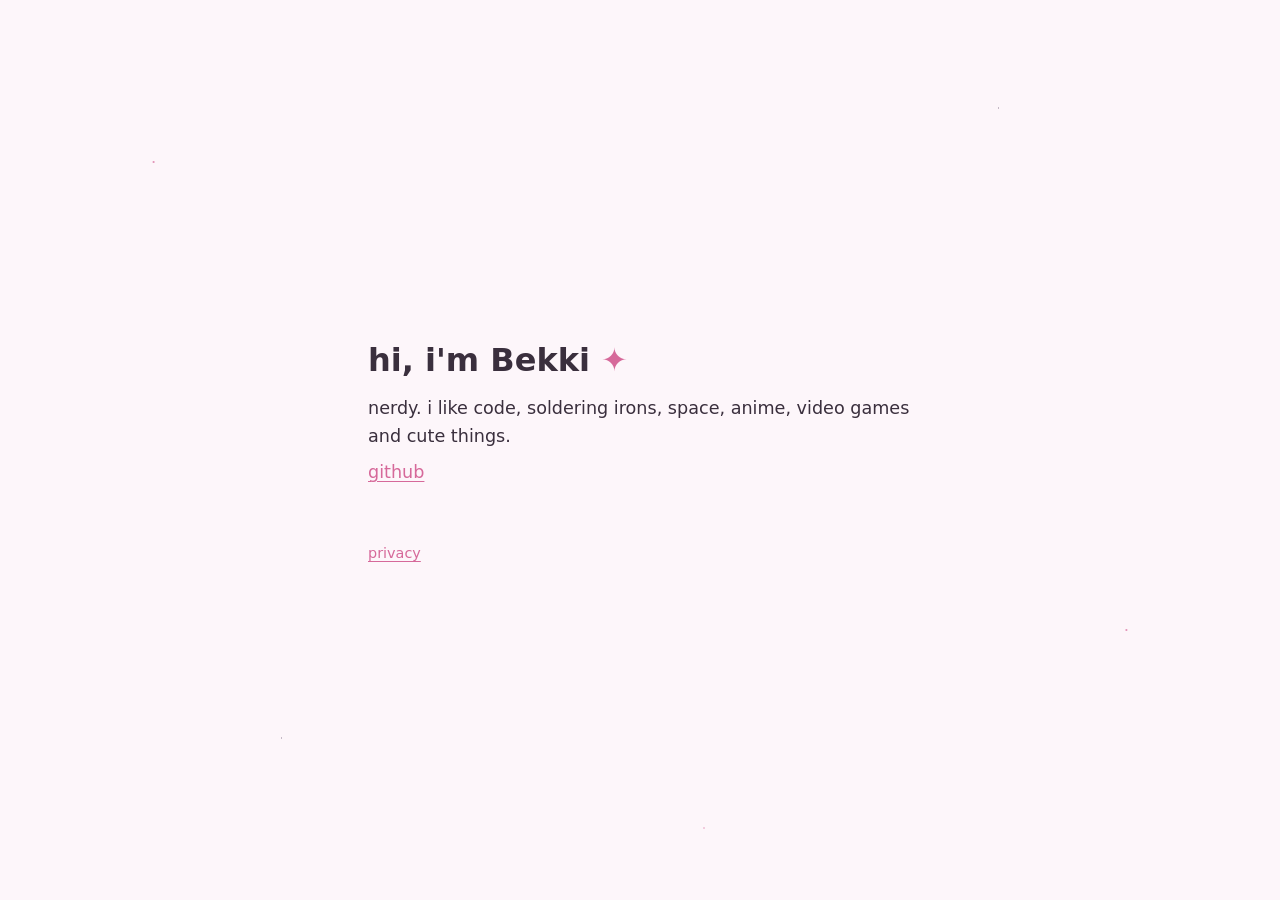
<file: index.html>
<!doctype html>
<html lang="en">
<head>
<meta charset="utf-8">
<meta name="viewport" content="width=device-width, initial-scale=1">
<title>Bekki</title>
<meta name="description" content="Bekki's little corner of the internet.">
<link rel="icon" href="data:image/svg+xml,%3Csvg xmlns='http://www.w3.org/2000/svg' viewBox='0 0 16 16'%3E%3Cpath d='M8 0l2 6 6 2-6 2-2 6-2-6-6-2 6-2z' fill='%23e88bb4'/%3E%3C/svg%3E">
<link rel="stylesheet" href="style.css">
</head>
<body>
<main>
  <h1>hi, i'm Bekki <span class="spark" aria-hidden="true">&#10022;</span></h1>
  <p>nerdy. i like code, soldering irons, space, anime, video games and cute things.</p>
  <p><a href="https://github.com/haysidney">github</a></p>
</main>
<footer><a href="privacy.html">privacy</a></footer>
</body>
</html>
</file>
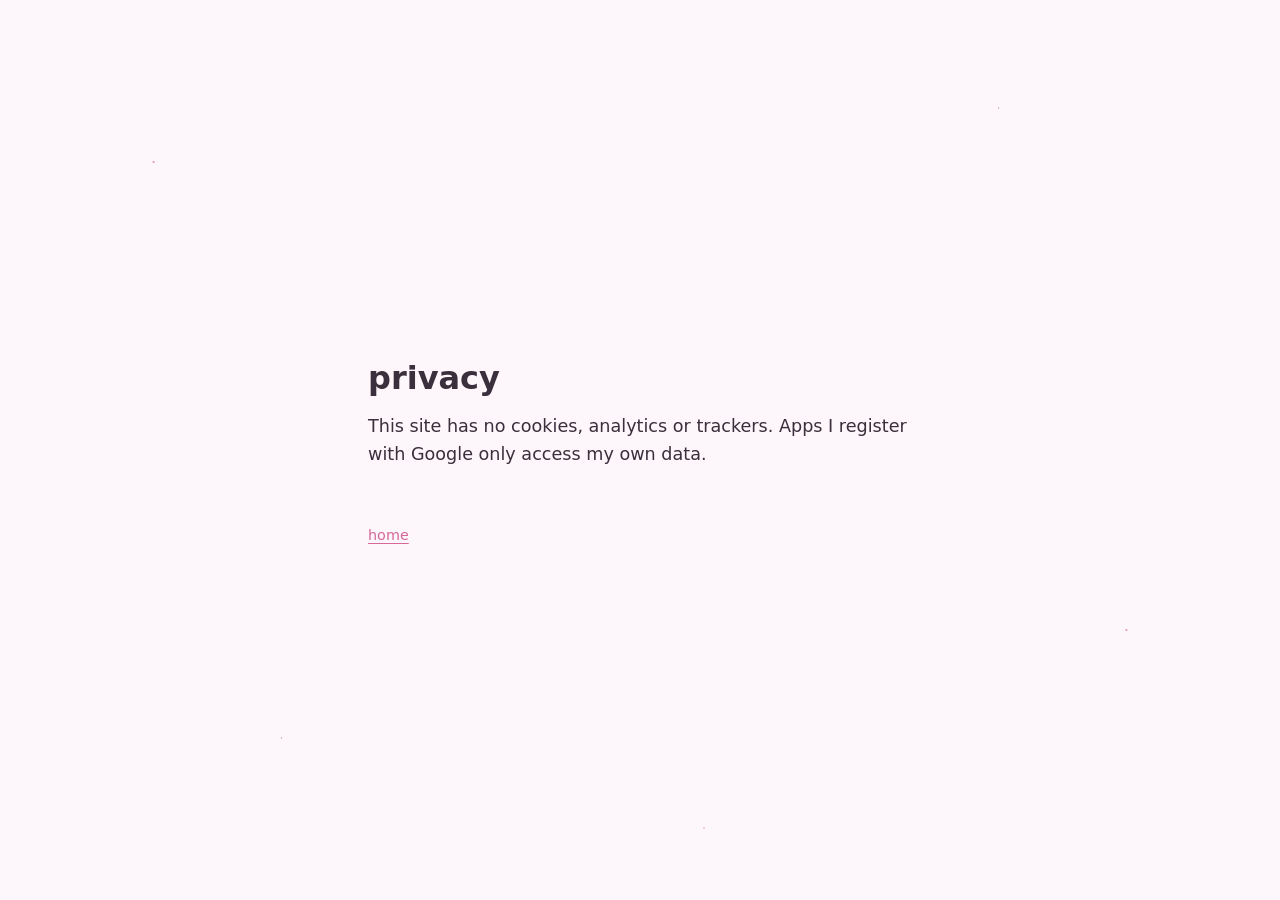
<file: privacy.html>
<!doctype html>
<html lang="en">
<head>
<meta charset="utf-8">
<meta name="viewport" content="width=device-width, initial-scale=1">
<title>Privacy</title>
<link rel="icon" href="data:image/svg+xml,%3Csvg xmlns='http://www.w3.org/2000/svg' viewBox='0 0 16 16'%3E%3Cpath d='M8 0l2 6 6 2-6 2-2 6-2-6-6-2 6-2z' fill='%23e88bb4'/%3E%3C/svg%3E">
<link rel="stylesheet" href="style.css">
</head>
<body>
<main>
  <h1>privacy</h1>
  <p>This site has no cookies, analytics or trackers. Apps I register with Google only access my own data.</p>
</main>
<footer><a href="./">home</a></footer>
</body>
</html>
</file>
<file: style.css>
:root {
  --bg: #fdf6fa;
  --fg: #3a2f3d;
  --muted: #8a7a8f;
  --accent: #d6699a;
  color-scheme: light dark;
}
@media (prefers-color-scheme: dark) {
  :root {
    --bg: #1c1724;
    --fg: #ece4f2;
    --muted: #a194ad;
    --accent: #f2a3c7;
  }
}
* { box-sizing: border-box; }
html { background: var(--bg); }
body {
  margin: 0;
  min-height: 100vh;
  display: flex;
  flex-direction: column;
  justify-content: center;
  padding: 2rem 16px;
  color: var(--fg);
  background:
    radial-gradient(1.5px 1.5px at 12% 18%, var(--accent), transparent),
    radial-gradient(1px 1px at 78% 12%, var(--muted), transparent),
    radial-gradient(1.5px 1.5px at 88% 70%, var(--accent), transparent),
    radial-gradient(1px 1px at 22% 82%, var(--muted), transparent),
    radial-gradient(1px 1px at 55% 92%, var(--accent), transparent),
    var(--bg);
  font: 1.1rem/1.6 ui-rounded, "SF Pro Rounded", system-ui, sans-serif;
}
main, footer { width: 100%; max-width: 34rem; margin: 0 auto; }
h1 { font-size: 2rem; margin: 0 0 .5rem; }
h2 { font-size: 1.15rem; margin: 1.5rem 0 .25rem; }
p { margin: .5rem 0; }
a { color: var(--accent); text-underline-offset: 3px; }
.spark { color: var(--accent); display: inline-block; animation: twinkle 3s ease-in-out infinite; }
.small, footer { color: var(--muted); font-size: .9rem; }
footer { margin-top: 3rem; }
@keyframes twinkle { 50% { opacity: .4; transform: scale(.85) rotate(20deg); } }
@media (prefers-reduced-motion: reduce) { .spark { animation: none; } }
</file>
